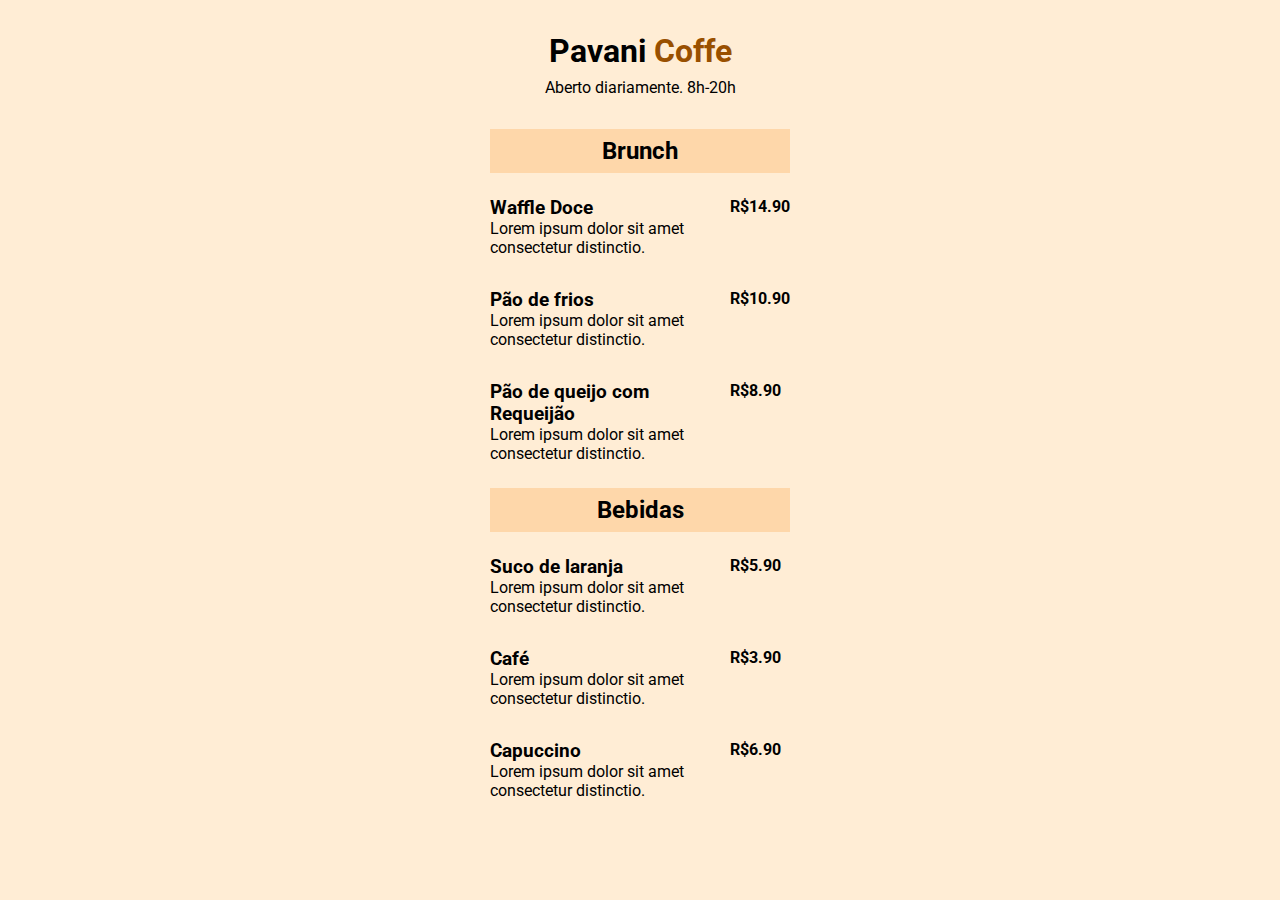
<file: index.html>
<!DOCTYPE html>
<html>
<head>
    <meta charset="UTF-8">
    <meta http-equiv="X-UA-Compatible" content="IE=edge">
    <meta name="viewport" content="width=device-width, initial-scale=1.0">
    <link rel="stylesheet" href="style.css">
    <link rel="preconnect" href="https://fonts.googleapis.com">
<link rel="preconnect" href="https://fonts.gstatic.com" crossorigin>
<link href="https://fonts.googleapis.com/css2?family=Roboto:wght@400;700&display=swap" rel="stylesheet">
    <title>Document</title>
</head>
<body>
    
    <header>
        <h1>Pavani <span>Coffe</span></h1>
        <p>Aberto diariamente. 8h-20h</p>
    </header>

    <section>
        <h2>Brunch</h2>

        <ul>
            <li>
                <div class="details">
                <h3>Waffle Doce</h3>
                <p class="description">Lorem ipsum dolor sit amet consectetur distinctio.</p>
                </div>
                <strong class="price">
                    R$14.90
                </strong>
            </li>

            <li>
                <li>
                    <div class="details">
                    <h3>Pão de frios</h3>
                    <p class="description">Lorem ipsum dolor sit amet consectetur distinctio.</p>
                    </div>
                    <strong class="price">
                        R$10.90
                    </strong>
                </li>
            </li>
            
            <li>
                <li>
                    <div class="details">
                    <h3>Pão de queijo com Requeijão</h3>
                    <p class="description">Lorem ipsum dolor sit amet consectetur distinctio.</p>
                    </div>
                    <strong class="price">
                        R$8.90
                    </strong>
                </li>
            </li>
        </ul>
    </section>

    <section>
        <h2>Bebidas</h2>

        <ul>
            <li>
                <div class="details">
                <h3>Suco de laranja</h3>
                <p class="description">Lorem ipsum dolor sit amet consectetur distinctio.</p>
                </div>
                <strong class="price">
                    R$5.90
                </strong>
            </li>

            <li>
                <li>
                    <div class="details">
                    <h3>Café</h3>
                    <p class="description">Lorem ipsum dolor sit amet consectetur distinctio.</p>
                    </div>
                    <strong class="price">
                        R$3.90
                    </strong>
                </li>
            </li>
            
            <li>
                <li>
                    <div class="details">
                    <h3>Capuccino</h3>
                    <p class="description">Lorem ipsum dolor sit amet consectetur distinctio.</p>
                    </div>
                    <strong class="price">
                        R$6.90
                    </strong>
                </li>
            </li>
        </ul>
    </section>
</body>
</html>
</file>
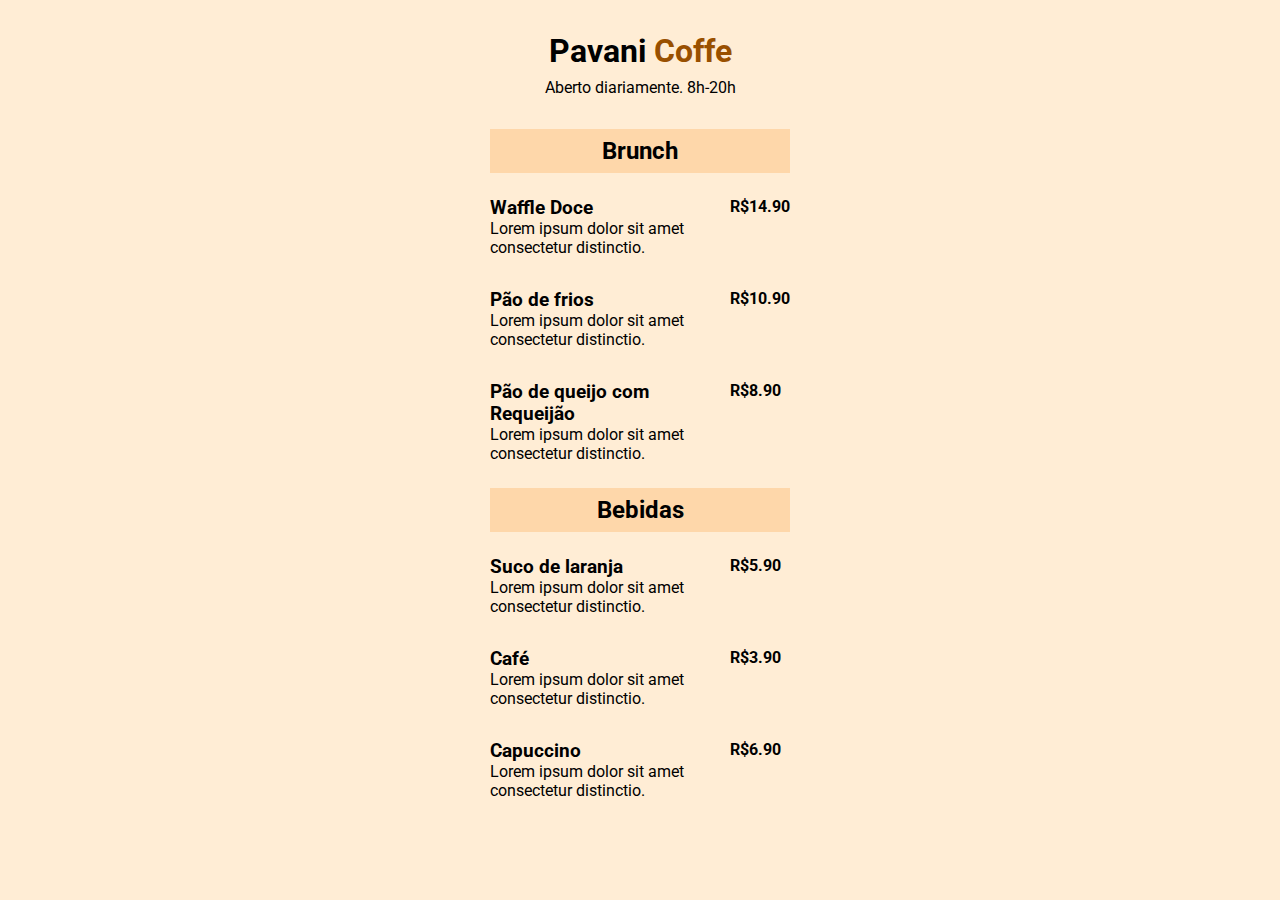
<file: maratona explorer 3.0/index.html>
<!DOCTYPE html>
<html>
<head>
    <meta charset="UTF-8">
    <meta http-equiv="X-UA-Compatible" content="IE=edge">
    <meta name="viewport" content="width=device-width, initial-scale=1.0">
    <link rel="stylesheet" href="style.css">
    <link rel="preconnect" href="https://fonts.googleapis.com">
<link rel="preconnect" href="https://fonts.gstatic.com" crossorigin>
<link href="https://fonts.googleapis.com/css2?family=Roboto:wght@400;700&display=swap" rel="stylesheet">
    <title>Document</title>
</head>
<body>
    
    <header>
        <h1>Pavani <span>Coffe</span></h1>
        <p>Aberto diariamente. 8h-20h</p>
    </header>

    <section>
        <h2>Brunch</h2>

        <ul>
            <li>
                <div class="details">
                <h3>Waffle Doce</h3>
                <p class="description">Lorem ipsum dolor sit amet consectetur distinctio.</p>
                </div>
                <strong class="price">
                    R$14.90
                </strong>
            </li>

            <li>
                <li>
                    <div class="details">
                    <h3>Pão de frios</h3>
                    <p class="description">Lorem ipsum dolor sit amet consectetur distinctio.</p>
                    </div>
                    <strong class="price">
                        R$10.90
                    </strong>
                </li>
            </li>
            
            <li>
                <li>
                    <div class="details">
                    <h3>Pão de queijo com Requeijão</h3>
                    <p class="description">Lorem ipsum dolor sit amet consectetur distinctio.</p>
                    </div>
                    <strong class="price">
                        R$8.90
                    </strong>
                </li>
            </li>
        </ul>
    </section>

    <section>
        <h2>Bebidas</h2>

        <ul>
            <li>
                <div class="details">
                <h3>Suco de laranja</h3>
                <p class="description">Lorem ipsum dolor sit amet consectetur distinctio.</p>
                </div>
                <strong class="price">
                    R$5.90
                </strong>
            </li>

            <li>
                <li>
                    <div class="details">
                    <h3>Café</h3>
                    <p class="description">Lorem ipsum dolor sit amet consectetur distinctio.</p>
                    </div>
                    <strong class="price">
                        R$3.90
                    </strong>
                </li>
            </li>
            
            <li>
                <li>
                    <div class="details">
                    <h3>Capuccino</h3>
                    <p class="description">Lorem ipsum dolor sit amet consectetur distinctio.</p>
                    </div>
                    <strong class="price">
                        R$6.90
                    </strong>
                </li>
            </li>
        </ul>
    </section>
</body>
</html>
</file>
<file: style.css>
*{
    margin: 0;
    padding: 0;
    box-sizing: border-box;
    font-family: roboto, sans-serif;
}

body{
    background-color: #FFEDD5;
}

ul{
    list-style-type: none;
}

header{
    text-align: center;
    padding: 32px 0;
}

header h1{
    margin-bottom: 8px;
}

header, section{
    max-width:  300px;
    margin: 0 auto;
}

header h1 span{
    color: #995000
}

section{
    margin-bottom: 25px;
}

section h2{
    background-color: #FED7AA;
    padding: 8px 16px;
    text-align: center;

    margin-bottom: 24px;
}

ul li{
    margin-bottom: 16px;
    display: flex;
}

li .details{
    max-width: 240px;

}
</file>
<file: maratona explorer 3.0/style.css>
*{
    margin: 0;
    padding: 0;
    box-sizing: border-box;
    font-family: roboto, sans-serif;
}

body{
    background-color: #FFEDD5;
}

ul{
    list-style-type: none;
}

header{
    text-align: center;
    padding: 32px 0;
}

header h1{
    margin-bottom: 8px;
}

header, section{
    max-width:  300px;
    margin: 0 auto;
}

header h1 span{
    color: #995000
}

section{
    margin-bottom: 25px;
}

section h2{
    background-color: #FED7AA;
    padding: 8px 16px;
    text-align: center;

    margin-bottom: 24px;
}

ul li{
    margin-bottom: 16px;
    display: flex;
}

li .details{
    max-width: 240px;

}
</file>
